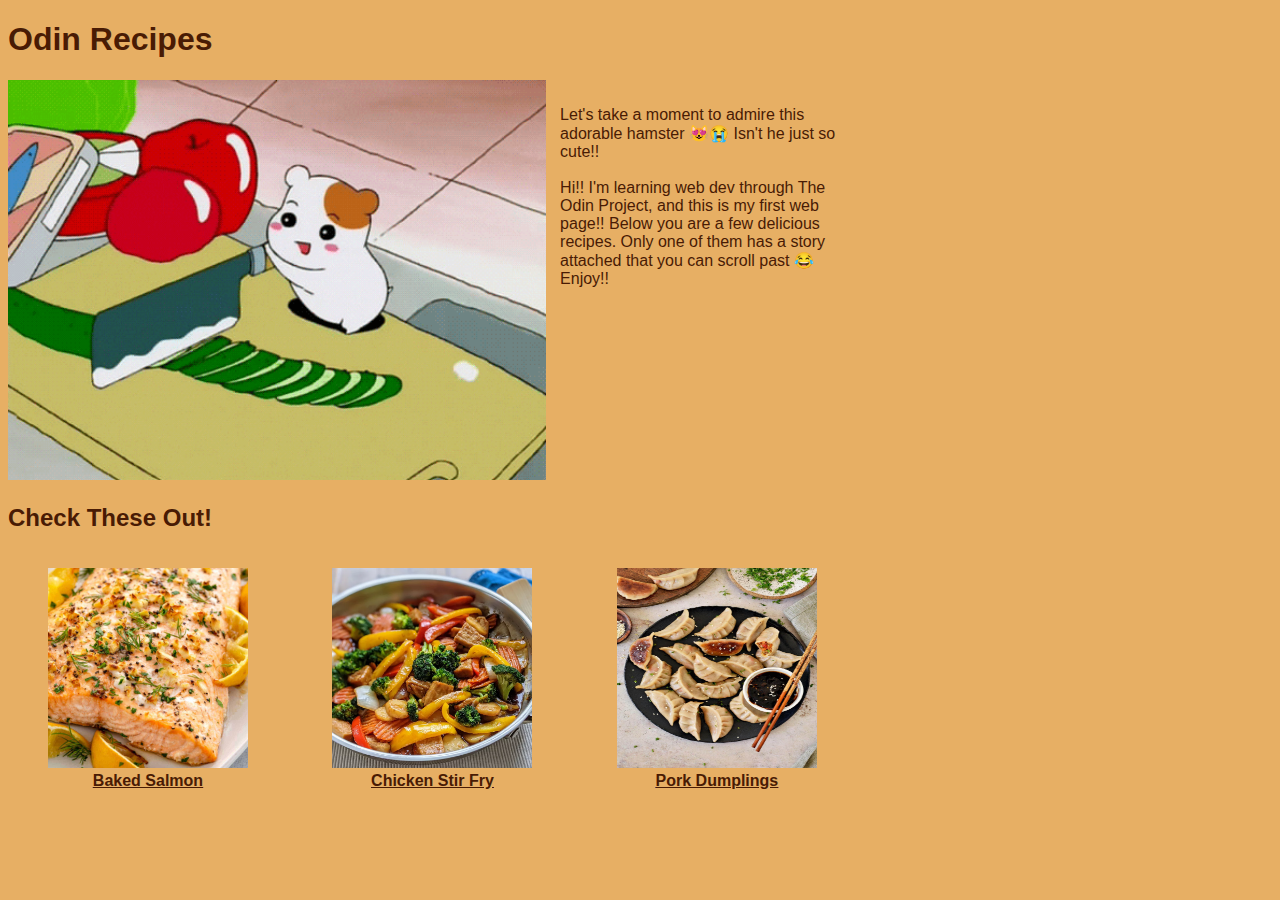
<file: index.html>
<!DOCTYPE html>
<html lang="en">
    <head>
        <meta charset="UTF-8">
        <link rel="stylesheet" href="styles.css">
        <title>Odin Recipes</title>
    </head>
    <body class="text">
        <h1>Odin Recipes</h1>
        <div>
            <img id="intro" src="./images/cooking-hamster.gif" 
            alt="A hamster slicing a cucumber">
            <p id="intro-text">
                Let's take a moment to admire this adorable hamster &#128571;&#128557;
                Isn't he just so cute!! 
                <br><br> 
                Hi!! I'm learning web dev through The Odin Project, and this is my 
                first web page!! Below you are a few delicious recipes. Only one of 
                them has a story attached that you can scroll past &#128514; Enjoy!!
            </p>
        </div>

        <h2>Check These Out!</h3>
        <div>
            <figure class="recipe-link">
                <a href="./recipes/baked-salmon.html">
                    <img class="recipe-preview" src="./images/baked-salmon.jpg"
                    alt="baked salmon">
                    <figcaption class="text link">Baked Salmon</figcaption>
                </a>
            </figure>

            <figure class="recipe-link">
                <a href="./recipes/chicken-stir-fry.html">
                    <img class="recipe-preview" src="./images/chicken-stir-fry.jpg"
                    alt="chicken chicken-stir-fry">
                    <figcaption class="text link">Chicken Stir Fry</figcaption>
                </a>
            </figure>
            
            <figure class="recipe-link">
                <a href="./recipes/pork-dumplings.html">
                    <img class="recipe-preview" src="./images/pork-dumplings.jpg"
                    alt="pork dumplings">
                    <figcaption class="text link">Pork Dumplings</figcaption>
                </a>
            </figure>
        <div>
    </body>
</html>
</file>
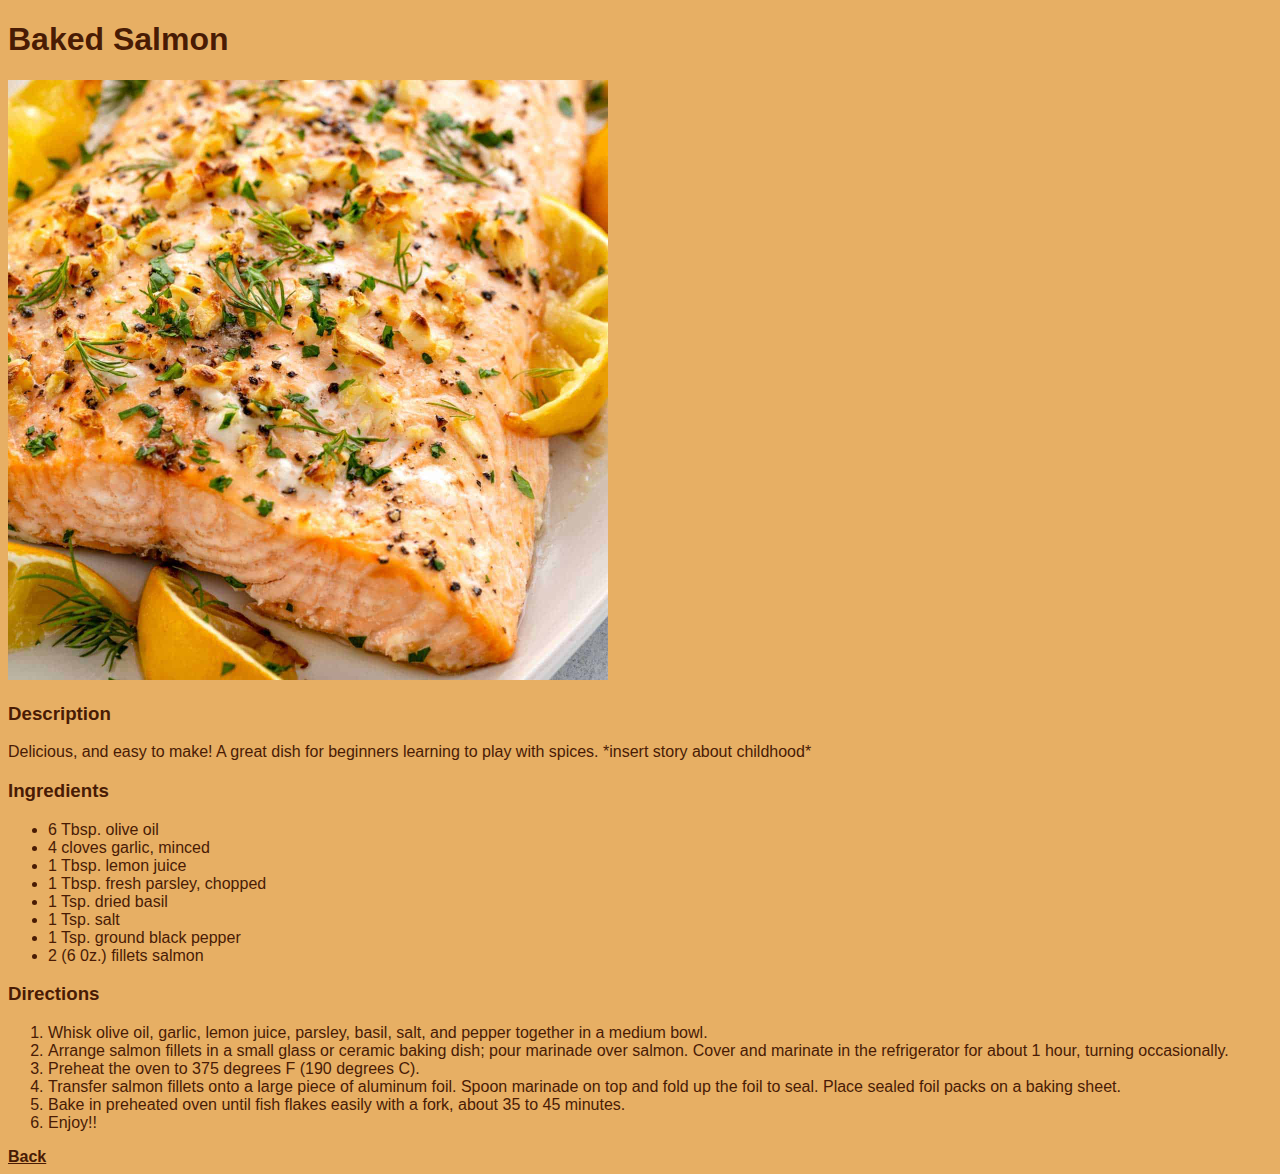
<file: recipes/baked-salmon.html>
<!DOCTYPE html>
<html lang="en">
    <head>
        <meta charset="UTF-8">
        <link rel="stylesheet" href="../styles.css">
        <title>Baked Salmon</title>
    </head>
    <body class="text">
        <h1>Baked Salmon</h1>
        <img src="../images/baked-salmon.jpg" alt="baked salmon" width="600" height="600">
        
        <h3>Description</h3>
        <p>
            Delicious, and easy to make! A great dish for beginners learning to
            play with spices. *insert story about childhood*
        </p>

        <h3>Ingredients</h3>
        <ul>
            <li>6 Tbsp. olive oil</li>
            <li>4 cloves garlic, minced</li>
            <li>1 Tbsp. lemon juice</li>
            <li>1 Tbsp. fresh parsley, chopped</li>
            <li>1 Tsp. dried basil</li>
            <li>1 Tsp. salt</li>
            <li>1 Tsp. ground black pepper</li>
            <li>2 (6 0z.) fillets salmon</li>
        </ul>

        <h3>Directions</h3>
        <ol>
            <li>
                Whisk olive oil, garlic, lemon juice, parsley, basil, 
                salt, and pepper together in a medium bowl. 
            </li>
            <li>
                Arrange salmon fillets in a small glass or ceramic 
                baking dish; pour marinade over salmon. Cover and marinate
                in the refrigerator for about 1 hour, turning occasionally. 
            </li>
            <li>
                Preheat the oven to 375 degrees F (190 degrees C). 
            </li>
            <li>
                Transfer salmon fillets onto a large piece of aluminum foil.
                Spoon marinade on top and fold up the foil to seal. Place 
                sealed foil packs on a baking sheet. 
            </li>
            <li>
                Bake in preheated oven until fish flakes easily with a fork,
                about 35 to 45 minutes. 
            </li>
            <li>
                Enjoy!!
            </li>
        </ol>

        <a class="text link" href="../index.html">Back</a>
    </body>
</html>
</file>
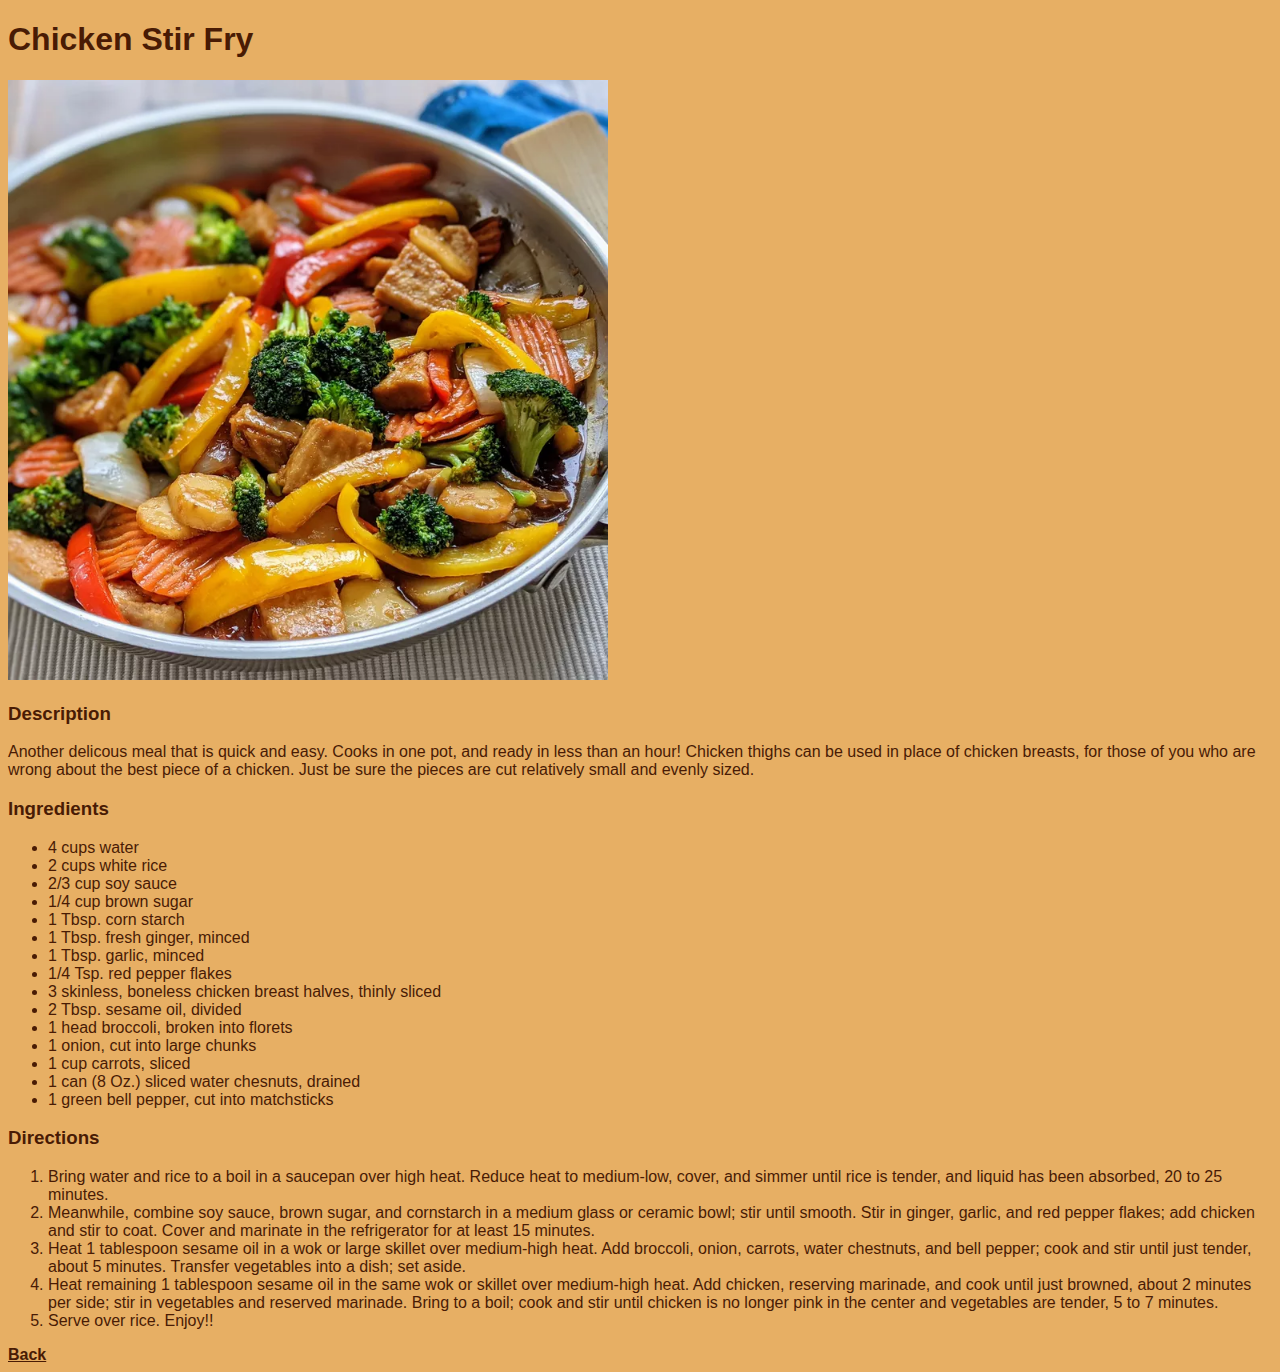
<file: recipes/chicken-stir-fry.html>
<!DOCTYPE html>
<html lang="en">
    <head>
        <meta charset="utf-8">
        <link rel="stylesheet" href="../styles.css">
        <title>Chicken Stir Fry</title>
    </head>

    <body class="text">
        <h1>Chicken Stir Fry</h1>
        <img src="../images/chicken-stir-fry.jpg" alt="chicken stir fry" 
        width="600" height="600">

        <h3>Description</h3>
        <p>
            Another delicous meal that is quick and easy. Cooks in one pot,
            and ready in less than an hour! Chicken thighs can be used in 
            place of chicken breasts, for those of you who are wrong about 
            the best piece of a chicken. Just be sure the pieces are cut 
            relatively small and evenly sized.
        </p>

        <h3>Ingredients</h3>
        <ul>
            <li>4 cups water</li>
            <li>2 cups white rice</li>
            <li>2/3 cup soy sauce</li>
            <li>1/4 cup brown sugar</li>
            <li>1 Tbsp. corn starch</li>
            <li>1 Tbsp. fresh ginger, minced</li>
            <li>1 Tbsp. garlic, minced</li>
            <li>1/4 Tsp. red pepper flakes</li>
            <li>3 skinless, boneless chicken breast halves, thinly sliced</li>
            <li>2 Tbsp. sesame oil, divided</li>
            <li>1 head broccoli, broken into florets</li>
            <li>1 onion, cut into large chunks</li>
            <li>1 cup carrots, sliced</li>
            <li>1 can (8 Oz.) sliced water chesnuts, drained</li>
            <li>1 green bell pepper, cut into matchsticks</li>
        </ul>

        <h3>Directions</h3>
        <ol>
            <li>
                Bring water and rice to a boil in a saucepan over high heat.
                Reduce heat to medium-low, cover, and simmer until rice is 
                tender, and liquid has been absorbed, 20 to 25 minutes. 
            </li>
            <li>
                Meanwhile, combine soy sauce, brown sugar, and cornstarch in
                a medium glass or ceramic bowl; stir until smooth. Stir in 
                ginger, garlic, and red pepper flakes; add chicken and stir
                to coat. Cover and marinate in the refrigerator for at least
                15 minutes. 
            </li>
            <li>
                Heat 1 tablespoon sesame oil in a wok or large skillet over
                medium-high heat. Add broccoli, onion, carrots, water 
                chestnuts, and bell pepper; cook and stir until just tender, 
                about 5 minutes. Transfer vegetables into a dish; set aside.
            </li>
            <li>
                Heat remaining 1 tablespoon sesame oil in the same wok or 
                skillet over medium-high heat. Add chicken, reserving marinade,
                and cook until just browned, about 2 minutes per side; stir in
                vegetables and reserved marinade. Bring to a boil; cook and 
                stir until chicken is no longer pink in the center and vegetables
                are tender, 5 to 7 minutes.
            </li>
            <li>
                Serve over rice. Enjoy!!
            </li>
        </ol>
        
        <a class="text link" href="../index.html">Back</a>
    </body>
</html>
</file>
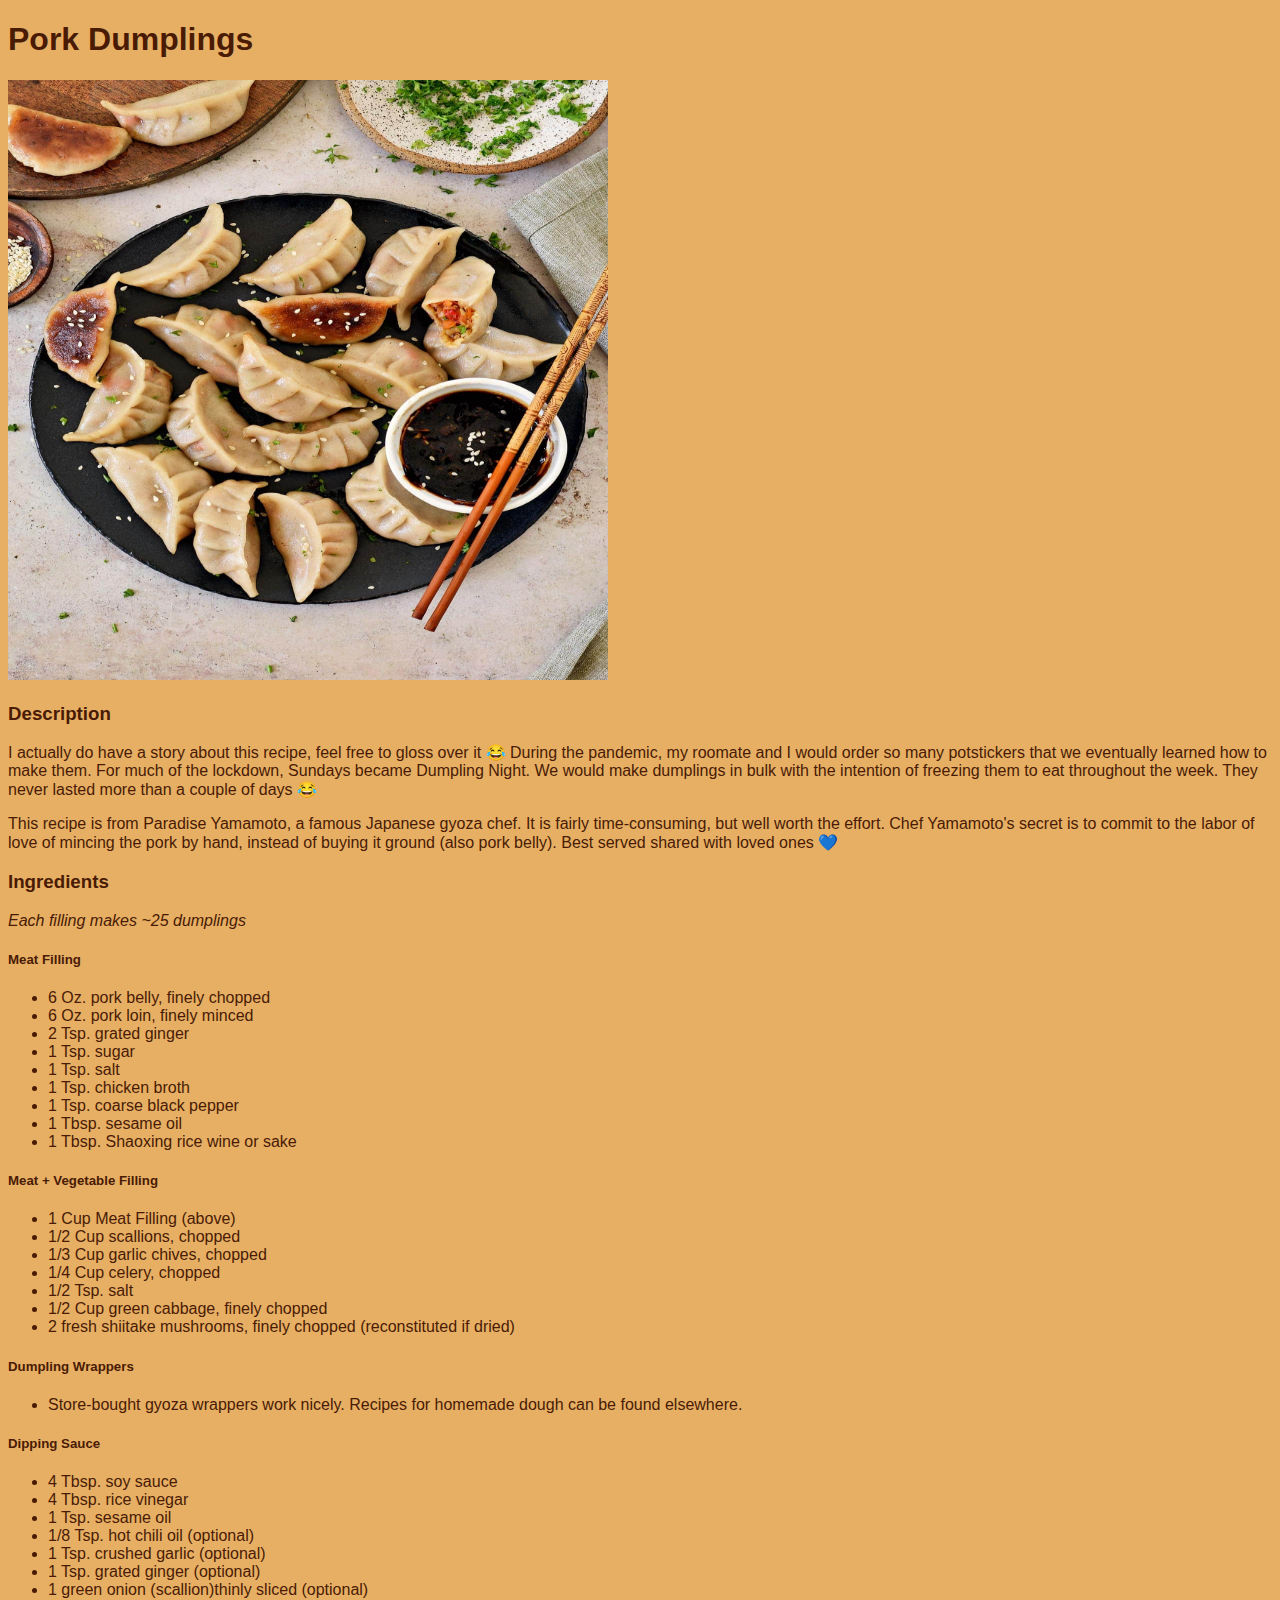
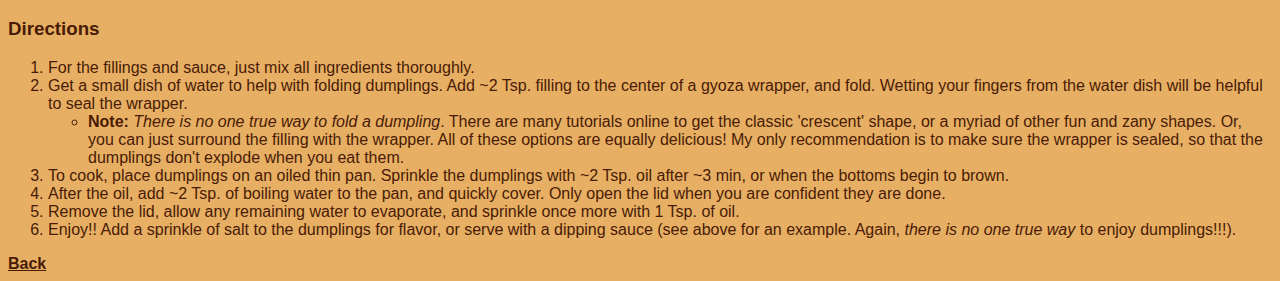
<file: recipes/pork-dumplings.html>
<!DOCTYPE html>
<html lang="en">
    <head>
        <meta charset="UTF-8">
        <link rel="stylesheet" href="../styles.css">
        <title>Pork Dumplings</title>
    </head>

    <body class="text">
        <h1>Pork Dumplings</h1>
        <img src="../images/pork-dumplings.jpg" alt="delicious pork dumplings"
        width="600" height="600">

        <h3>Description</h3>
        <p>
            I actually do have a story about this recipe, feel free to gloss over it &#128514;
            During the pandemic, my roomate and I would order so many potstickers that 
            we eventually learned how to make them. For much of the lockdown, Sundays
            became Dumpling Night. We would make dumplings in bulk with the intention
            of freezing them to eat throughout the week. They never lasted more than
            a couple of days &#128514;
        </p>
        <p>
            This recipe is from Paradise Yamamoto, a famous Japanese gyoza chef. It 
            is fairly time-consuming, but well worth the effort. Chef Yamamoto's 
            secret is to commit to the labor of love of mincing the pork by hand, 
            instead of buying it ground (also pork belly). Best served shared with
            loved ones &#128153;
        </p>

        <h3>Ingredients</h3>
        <p><em>Each filling makes ~25 dumplings</em></p>

        <h5>Meat Filling</h5>
        <ul>
            <li>6 Oz. pork belly, finely chopped</li>
            <li>6 Oz. pork loin, finely minced</li>
            <li>2 Tsp. grated ginger</li>
            <li>1 Tsp. sugar</li>
            <li>1 Tsp. salt</li>
            <li>1 Tsp. chicken broth</li>
            <li>1 Tsp. coarse black pepper</li>
            <li>1 Tbsp. sesame oil</li>
            <li>1 Tbsp. Shaoxing rice wine or sake</li>
        </ul>

        <h5>Meat + Vegetable Filling</h5>
        <ul>
            <li>1 Cup Meat Filling (above)</li>
            <li>1/2 Cup scallions, chopped</li>
            <li>1/3 Cup garlic chives, chopped</li>
            <li>1/4 Cup celery, chopped</li>
            <li>1/2 Tsp. salt</li>
            <li>1/2 Cup green cabbage, finely chopped</li>
            <li>2 fresh shiitake mushrooms, finely chopped (reconstituted if dried)</li>
        </ul>

        <h5>Dumpling Wrappers</h5>
        <ul>
            <li>
                Store-bought gyoza wrappers work nicely. Recipes for homemade dough
                can be found elsewhere.
            </li>
        </ul>

        <h5>Dipping Sauce</h5>
        <ul>
            <li>4 Tbsp. soy sauce</li>
            <li>4 Tbsp. rice vinegar</li>
            <li>1 Tsp. sesame oil</li>
            <li>1/8 Tsp. hot chili oil (optional)</li>
            <li>1 Tsp. crushed garlic (optional)</li>
            <li>1 Tsp. grated ginger (optional)</li>
            <li>1 green onion (scallion)thinly sliced (optional)</li>
        </ul>
        <h3>Directions</h3>
        <ol>
           <li>For the fillings and sauce, just mix all ingredients thoroughly.</li>
           <li>
                Get a small dish of water to help with folding dumplings. Add 
                ~2 Tsp. filling to the center of a gyoza wrapper, and fold. 
                Wetting your fingers from the water dish will be helpful to seal
                the wrapper.
                <ul>
                    <li>
                        <strong>Note: </strong><em>There is no one true way to fold a 
                        dumpling</em>. There are many tutorials online to get the 
                        classic 'crescent' shape, or a myriad of other fun and zany
                        shapes. Or, you can just surround the filling with the 
                        wrapper. All of these options are equally delicious! My only
                        recommendation is to make sure the wrapper is sealed, so that
                        the dumplings don't explode when you eat them.
                    </li>
                </ul>
            </li>
            <li>
                To cook, place dumplings on an oiled thin pan. Sprinkle the dumplings 
                with ~2 Tsp. oil after ~3 min, or when the bottoms begin to brown.
            </li>
            <li>
                After the oil, add ~2 Tsp. of boiling water to the pan, and quickly
                cover. Only open the lid when you are confident they are done.
            </li>
            <li>
                Remove the lid, allow any remaining water to evaporate, and sprinkle 
                once more with 1 Tsp. of oil.
            </li>
            <li>
                Enjoy!! Add a sprinkle of salt to the dumplings for flavor, or serve
                with a dipping sauce (see above for an example. Again, <em>there is no one
                true way</em> to enjoy dumplings!!!).
            </li>
        </ol>
        
        <a class="text link" href="../index.html">Back</a>
    </body>
</html>
</file>
<file: styles.css>
body {
    background-color: rgb(231, 175, 100);
}

.text {
    color: rgb(73, 27, 4);
    font-family: Verdana, Geneva, Tahoma, sans-serif
}

.link {
    font-weight: bold;
    text-decoration: underline;
    text-decoration-color: rgb(73, 27, 4);
}

#intro {
    display: inline-block;
    width: auto; 
    height: 400px;
}

#intro-text {
    display: inline-block;
    width: 300px;
    padding: 10px;
    vertical-align: top;
}

.recipe-preview {
    height: 200px;
    width: 200px;
}

.recipe-link {
    display: inline-block;
}

figcaption {
    text-align: center;
}
</file>
